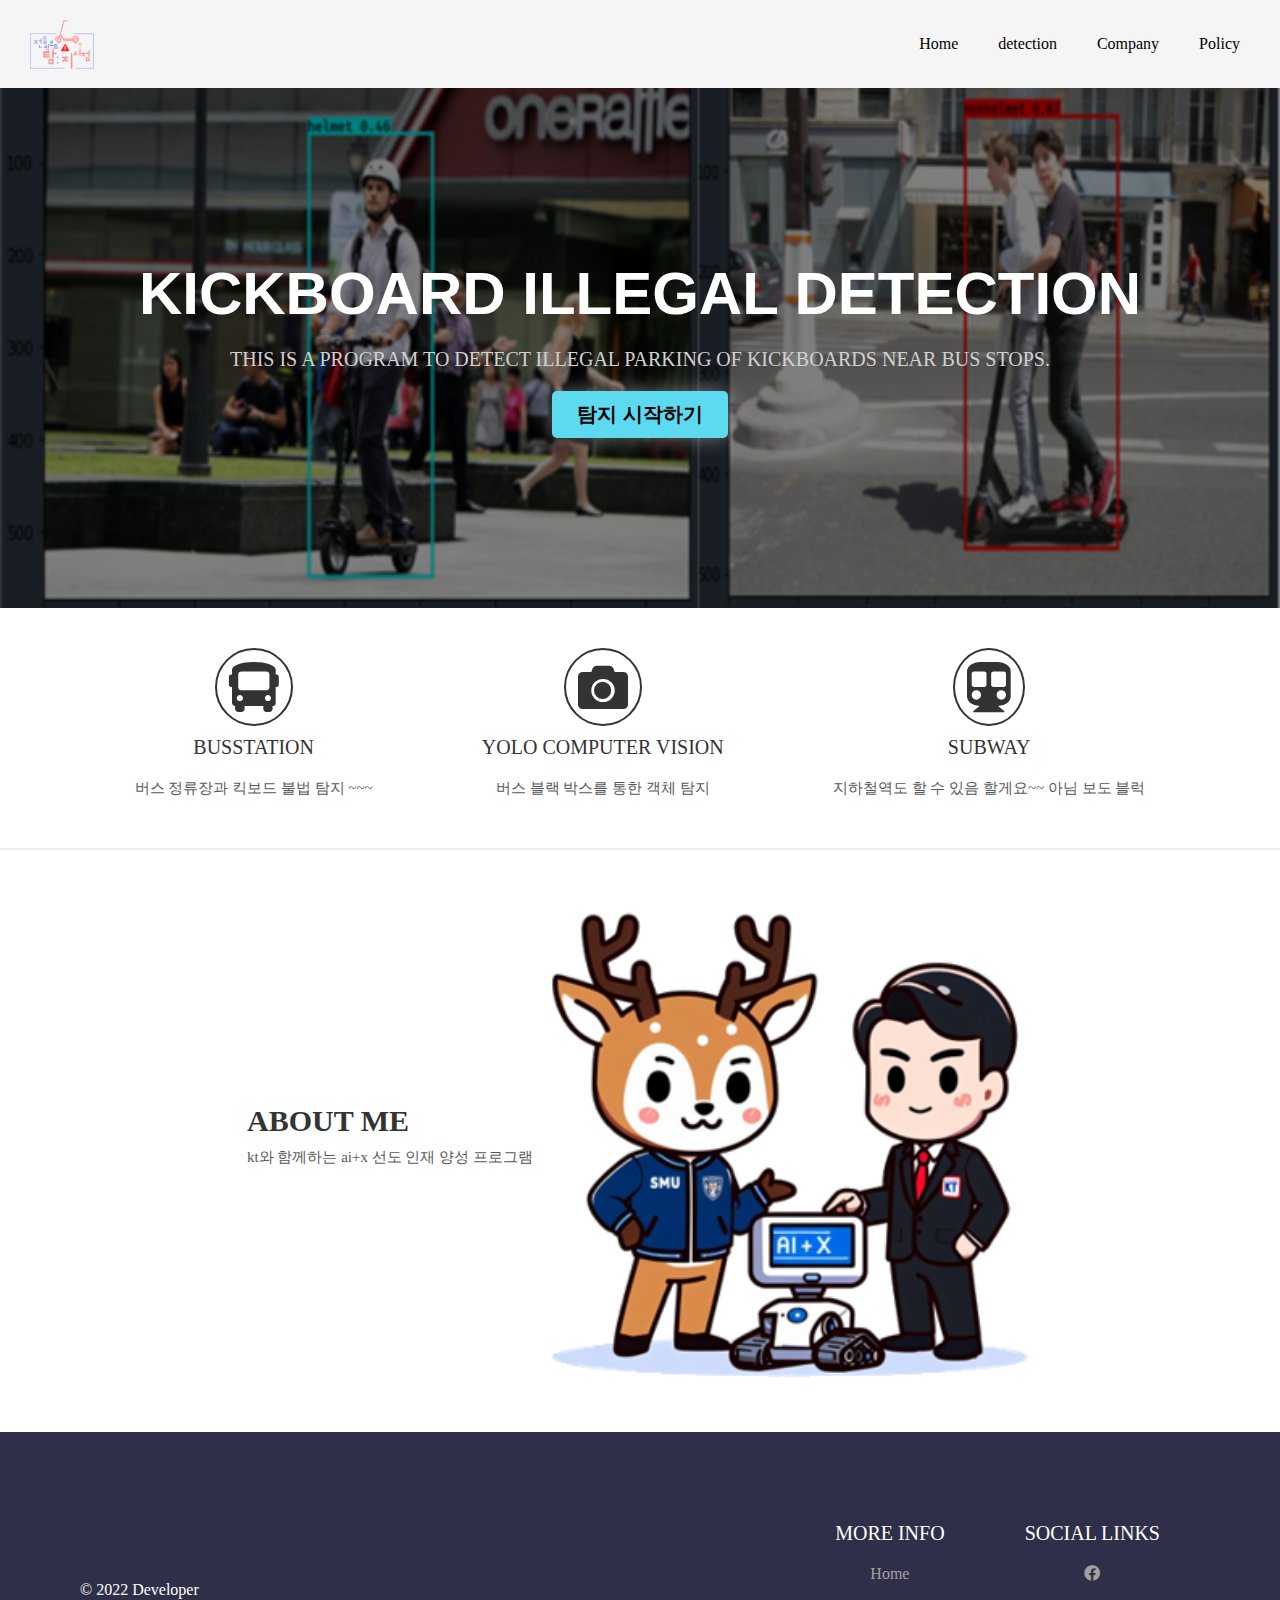
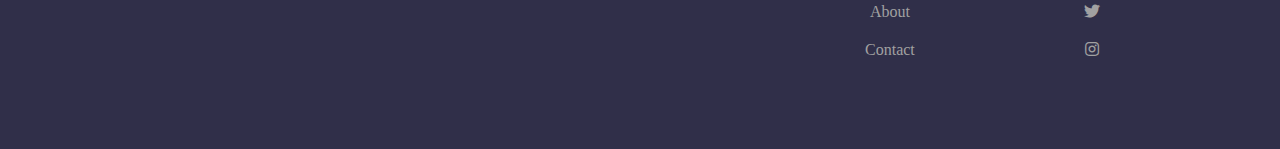
<file: index.html>
<!DOCTYPE html>
<html lang="en">

<head>
  <meta charset="UTF-8">
  <meta http-equiv="X-UA-Compatible" content="IE=edge">
  <meta name="viewport" content="width=device-width, initial-scale=1.0">
  <title>scooter detection</title>
  <link rel="stylesheet" href="https://cdnjs.cloudflare.com/ajax/libs/font-awesome/5.15.3/css/all.min.css">
  <link rel="stylesheet" href="styles.css">
</head>

<body>
  <header class="header">
    <img onclick = 'movePage_Home()' src ='img/logo.png' href="index.html" class="logo"></img>
    <nav class="nav-items">
      <a href="index.html">Home</a>
      <a href="detection.html">detection</a>
      <a href="company.html">Company</a>
      <a href = "#">Policy</a>
    </nav>
  </header>
  <main>
    <div class="intro">
      <h1>Kickboard Illegal Detection</h1>
      <p>This is a program to detect illegal parking of kickboards near bus stops.</p>
      <button onclick="movePage()">탐지 시작하기</button>
    </div>
    <script>

        function movePage() {
        window.location.href = 'detection.html';
        }
        function movePage_Home() {
        window.location.href = 'index.html';
        }
    </script>
    <div class="achievements">
      <div class="work">
        <i class="fas fa-bus"></i>
        <p class="work-heading">BusStation</p>
        <p class="work-text">버스 정류장과 킥보드 불법 탐지 ~~~</p>
      </div>
      <div class="work">
        <i class="fas fa-camera"></i>
        <p class="work-heading">YOLO computer vision</p>
        <p class="work-text">버스 블랙 박스를 통한 객체 탐지</p>
      </div>
      <div class="work">
        <i class="fas fa-subway"></i>
        <p class="work-heading">Subway</p>
        <p class="work-text">지하철역도 할 수 있음 할게요~~ 아님 보도 블럭</p>
      </div>
    </div>
    <div class="about-me">
      <div class="about-me-text">
        <h2>About Me</h2>
        <p>kt와 함께하는 ai+x 선도 인재 양성 프로그램</p>
      </div>
      <img src='img/img_1.png'></img>
  </main>
  <footer class="footer">
    <div class="copy">&copy; 2022 Developer</div>
    <div class="bottom-links">
      <div class="links">
        <span>More Info</span>
        <a href="#">Home</a>
        <a href="#">About</a>
        <a href="#">Contact</a>
      </div>
      <div class="links">
        <span>Social Links</span>
        <a href="#"><i class="fab fa-facebook"></i></a>
        <a href="#"><i class="fab fa-twitter"></i></a>
        <a href="#"><i class="fab fa-instagram"></i></a>
      </div>
    </div>
  </footer>
</body>

</html>
</file>
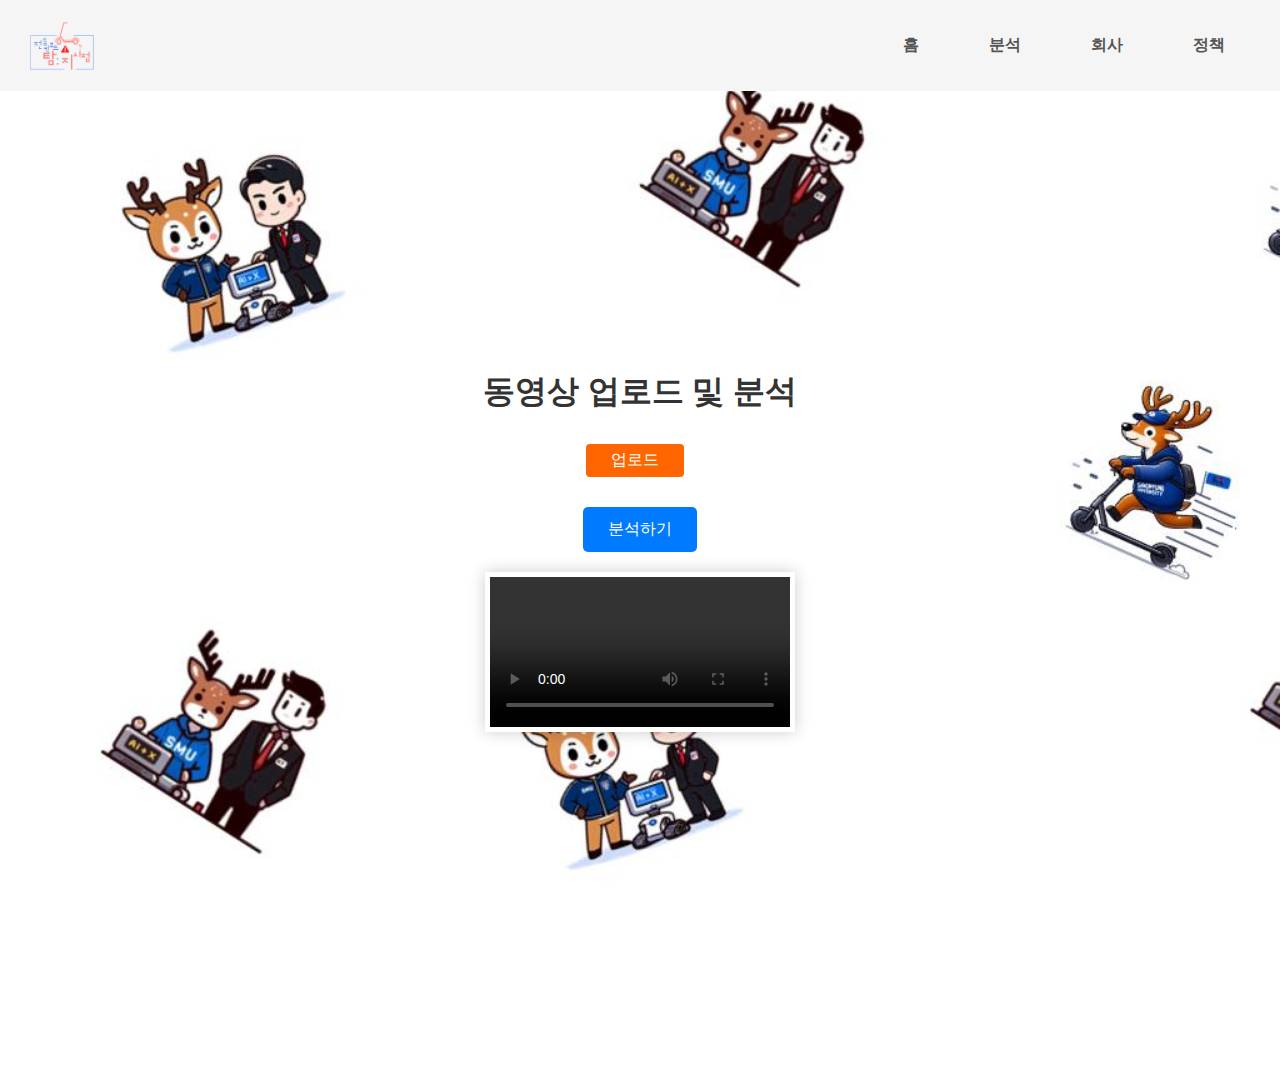
<file: detection.html>
<!DOCTYPE html>
<html lang="en">
<head>
    <meta charset="UTF-8">
    <title>동영상 업로드 및 분석 프로토타입</title>
    <link rel="stylesheet" href="styles.css">
    <link rel="stylesheet" href="styles_detection.css"> <!-- 분석 페이지용 스타일 시트 -->
</head>
<body>
    <header class="header">
        <img onclick='movePage_Home()' src='img/logo.png' href="index.html" class="logo">
        <nav class="nav-items">
            <a href="index.html">홈</a>
            <a href="detection.html">분석</a>
            <a href="company.html">회사</a>
            <a href="#">정책</a>
        </nav>
    </header>

    <h1>동영상 업로드 및 분석</h1>

    <!-- 파일 업로드 버튼 -->
    <label class="input-file-button" for="videoInput">
        업로드
    </label>
    <input type="file" accept="video/*" id="videoInput" style="display: none;" onchange="playAndAnalyze()">
    <button onclick="redirectToDetection()">분석하기</button>

    <video controls id="videoPlayer" onended="analyzeVideo()">
        현재 브라우저는 비디오 태그를 지원하지 않습니다.
    </video>

    <!-- 분석하기 버튼 -->
    

    <script>
        function playAndAnalyze() {
            const videoInput = document.getElementById('videoInput');
            const videoPlayer = document.getElementById('videoPlayer');

            const file = videoInput.files[0];

            if (file) {
                const objectURL = URL.createObjectURL(file);
                videoPlayer.src = objectURL;
                videoPlayer.play();
            }
        }
        
        function movePage_Home() {
            window.location.href = 'index.html';
        }

        function analyzeVideo() {
            // 비디오 재생이 끝나면 분석 페이지로 이동하는 코드 추가
            alert('비디오 재생이 완료되었습니다. 분석 페이지로 이동합니다.');
            // redirectToDetection();
        }

        function redirectToDetection() {
            window.location.href = 'detection_play.html'; // 분석 페이지 주소로 변경
        }
    </script>
</body>
</html>
</file>
<file: styles.css>
@import url('https://fonts.googleapis.com/css2?family=Sriracha&display=swap');

body {
  margin: 0;
  box-sizing: border-box;
}

/* CSS for header */
.header {
  display: flex;
  justify-content: space-between;
  align-items: center;
  background-color: #f5f5f5;
 
    /* 헤더를 맨 위로 이동시키기 */
   

}

/* thai */
@font-face {
  font-family: 'Sriracha';
  font-style: normal;
  font-weight: 400;
  font-display: swap;
  src: url(https://fonts.gstatic.com/s/sriracha/v14/0nkrC9D4IuYBgWcI9NbLTwHSoQ.woff2) format('woff2');
  unicode-range: U+0E01-0E5B, U+200C-200D, U+25CC;
}
/* vietnamese */
@font-face {
  font-family: 'Sriracha';
  font-style: normal;
  font-weight: 400;
  font-display: swap;
  src: url(https://fonts.gstatic.com/s/sriracha/v14/0nkrC9D4IuYBgWcI9NbQTwHSoQ.woff2) format('woff2');
  unicode-range: U+0102-0103, U+0110-0111, U+0128-0129, U+0168-0169, U+01A0-01A1, U+01AF-01B0, U+0300-0301, U+0303-0304, U+0308-0309, U+0323, U+0329, U+1EA0-1EF9, U+20AB;
}
/* latin-ext */
@font-face {
  font-family: 'Sriracha';
  font-style: normal;
  font-weight: 400;
  font-display: swap;
  src: url(https://fonts.gstatic.com/s/sriracha/v14/0nkrC9D4IuYBgWcI9NbRTwHSoQ.woff2) format('woff2');
  unicode-range: U+0100-02AF, U+0304, U+0308, U+0329, U+1E00-1E9F, U+1EF2-1EFF, U+2020, U+20A0-20AB, U+20AD-20CF, U+2113, U+2C60-2C7F, U+A720-A7FF;
}
/* latin */
@font-face {
  font-family: 'Sriracha';
  font-style: normal;
  font-weight: 400;
  font-display: swap;
  src: url(https://fonts.gstatic.com/s/sriracha/v14/0nkrC9D4IuYBgWcI9NbfTwE.woff2) format('woff2');
  unicode-range: U+0000-00FF, U+0131, U+0152-0153, U+02BB-02BC, U+02C6, U+02DA, U+02DC, U+0304, U+0308, U+0329, U+2000-206F, U+2074, U+20AC, U+2122, U+2191, U+2193, U+2212, U+2215, U+FEFF, U+FFFD;
}

.header .logo {
  font-size: 25px;
  font-family: 'Sriracha', cursive;
  color: #000;
  text-decoration: none;
  margin-left: 30px;
  width: 5%; /* 이미지 폭을 원하는 크기로 조정합니다. */
  height: auto;
}

.nav-items {
  display: flex;
  justify-content: space-around;
  align-items: center;
  background-color: #f5f5f5;
  margin-right: 20px;
}

.nav-items a {
  text-decoration: none;
  color: #000;
  padding: 35px 20px;
}

/* CSS for main element */
.intro {
display: flex;
flex-direction: column;
justify-content: center;
align-items: center;
width: 100%;
height: 520px;
background: linear-gradient(to bottom, rgba(0, 0, 0, 0.5) 0%, rgba(0, 0, 0, 0.5) 100%),
          url("img/img_jin.png");
background-size: cover;
background-position: center;
background-repeat: no-repeat;
}


.intro h1 {
  font-family: sans-serif;
  font-size: 60px;
  color: #fff;
  font-weight: bold;
  text-transform: uppercase;
  margin: 0;
}

.intro p {
  font-size: 20px;
  color: #d1d1d1;
  text-transform: uppercase;
  margin: 20px 0;
}

.intro button {
  background-color: #5edaf0;
  color: #000;
  padding: 10px 25px;
  border: none;
  border-radius: 5px;
  font-size: 20px;
  font-weight: bold;
  cursor: pointer;
  box-shadow: 0px 0px 20px rgba(255, 255, 255, 0.4)
}

.achievements {
  display: flex;
  justify-content: space-around;
  align-items: center;
  padding: 40px 80px;
}

.achievements .work {
  display: flex;
  flex-direction: column;
  justify-content: center;
  align-items: center;
  padding: 0 40px;
}

.achievements .work i {
  width: fit-content;
  font-size: 50px;
  color: #333333;
  border-radius: 50%;
  border: 2px solid #333333;
  padding: 12px;
}

.achievements .work .work-heading {
  font-size: 20px;
  color: #333333;
  text-transform: uppercase;
  margin: 10px 0;
}

.achievements .work .work-text {
  font-size: 15px;
  color: #585858;
  margin: 10px 0;
}

.about-me {
  display: flex;
  justify-content: center;
  align-items: center;
  padding: 40px 80px;
  border-top: 2px solid #eeeeee;
}

.about-me img {
  width: 500px;
  max-width: 100%;
  height: auto;
  border-radius: 10px;
}

.about-me-text h2 {
  font-size: 30px;
  color: #333333;
  text-transform: uppercase;
  margin: 0;
}

.about-me-text p {
  font-size: 15px;
  color: #585858;
  margin: 10px 0;
}

/* CSS for footer */
.footer {
  display: flex;
  justify-content: space-between;
  align-items: center;
  background-color: #302f49;
  padding: 40px 80px;
}

.footer .copy {
  color: #fff;
}

.bottom-links {
  display: flex;
  justify-content: space-around;
  align-items: center;
  padding: 40px 0;
}

.bottom-links .links {
  display: flex;
  flex-direction: column;
  justify-content: center;
  align-items: center;
  padding: 0 40px;
}

.bottom-links .links span {
  font-size: 20px;
  color: #fff;
  text-transform: uppercase;
  margin: 10px 0;
}

.bottom-links .links a {
  text-decoration: none;
  color: #a1a1a1;
  padding: 10px 20px;
}
</file>
<file: styles_detection.css>
body {
    margin: 0;
    box-sizing: border-box;
    font-family: 'Segoe UI', Tahoma, Geneva, Verdana, sans-serif;
    background-image: url('img/background_img.jpg');
    background-size: cover;
    background-repeat: no-repeat;
    background-attachment: fixed;
    display: flex;
    flex-direction: column;
    align-items: center;
    justify-content: center;
    height: 120vh;
}

/* 헤더 스타일링 */
/* styles.css */
/* 헤더 스타일링 */
/* styles.css */

/* 헤더 스타일링 */
header.header {
    display: flex;
    justify-content: space-between;
    align-items: center;
    background-color: #f5f5f5;
    position: fixed; /* 헤더를 고정 위치로 설정 */
    width: 100%; /* 전체 너비로 설정 */
    top: 0; /* 페이지 상단에 위치하도록 설정 */
    z-index: 999; /* 다른 요소 위에 표시되도록 설정 */
}

/* 로고 스타일링 */
.logo {
    width: 100px;
    cursor: pointer; /* 클릭 가능하도록 설정 */
}

/* 내비게이션 메뉴 스타일링 */
.nav-items a {
    margin: 0 15px;
    text-decoration: none;
    color: #555;
    font-weight: bold;
    transition: color 0.3s ease-in-out;
}

.nav-items a:hover {
    color: #007bff;
}



/* 헤딩(제목) 스타일링 */
h1 {
    color: #333;
    margin-bottom: 30px;
    font-size: 32px;
}

/* 비디오 플레이어 스타일링 */
#videoPlayer {
    max-width: 80%;
    margin-top: 20px;
    align-self: center;
    border: 5px solid #ffffff;
    box-shadow: 0px 0px 15px rgba(0, 0, 0, 0.2);
}

/* 분석하기 버튼 스타일링 */
/* styles.css */

/* ... (기존 스타일 코드) ... */

/* 분석하기 버튼 스타일링 */
button {
    padding: 12px 25px;
    background-color: #007bff;
    color: #fff;
    border: none;
    cursor: pointer;
    margin-top: 30px;
    border-radius: 5px;
    font-size: 16px;
    transition: background-color 0.3s ease-in-out;
    float: left; /* 왼쪽으로 이동 */
}

button:hover {
    background-color: #0056b3;
}

/* 파일 선택 스타일링 */
/* styles.css */

/* ... (기존 스타일 코드) ... */

/* 파일 선택 섹션 스타일링 */


.input-file-button {
    padding: 6px 25px;
    background-color: #FF6600;
    border-radius: 4px;
    color: white;
    cursor: pointer;
    margin-right: 10px; /* 오른쪽 여백 설정 */
}

button {
    padding: 12px 25px;
    background-color: #007bff;
    color: #fff;
    border: none;
    cursor: pointer;
    margin-top: 30px;
    border-radius: 5px;
    font-size: 16px;
    transition: background-color 0.3s ease-in-out;
}
</file>
